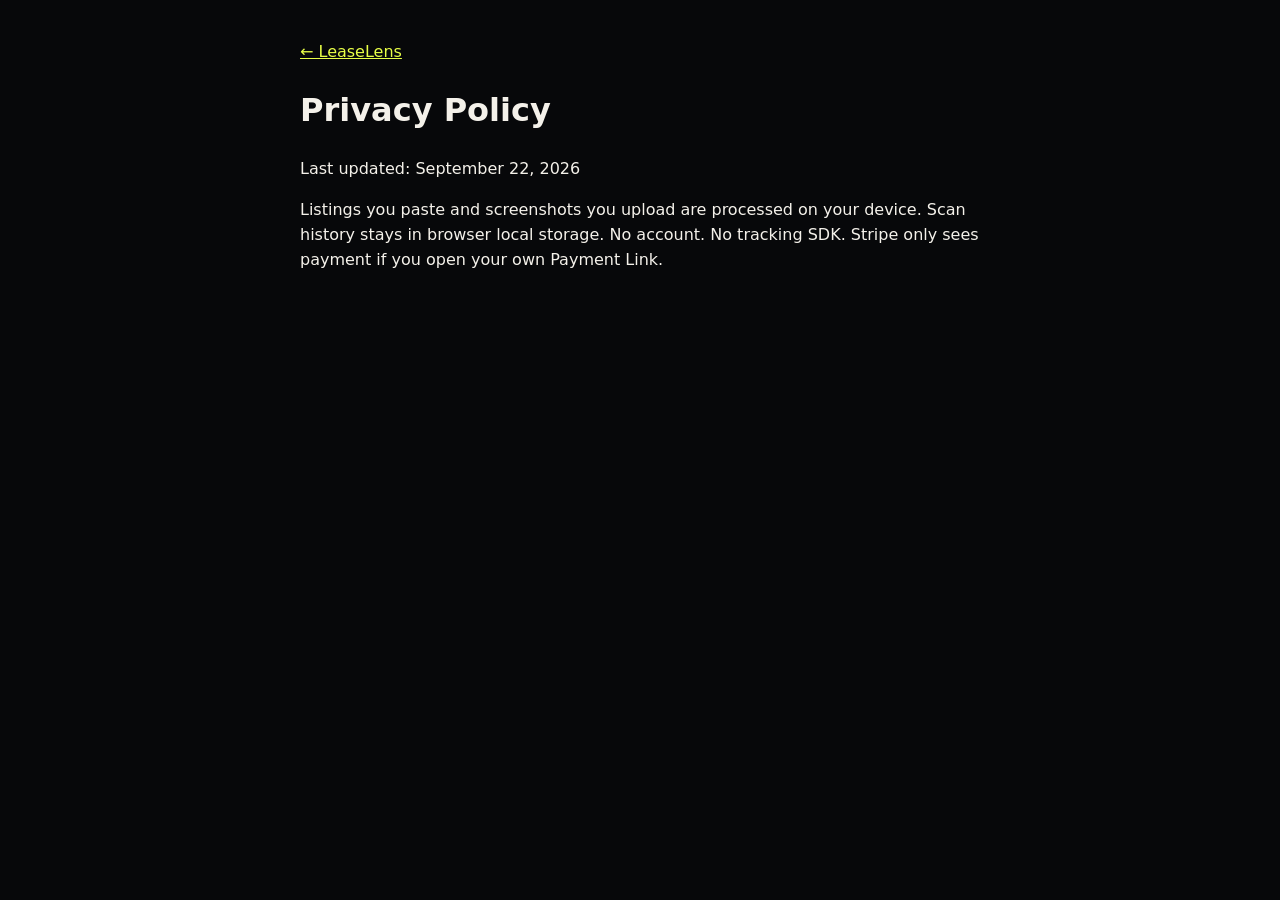
<file: privacy.html>
<!DOCTYPE html><html lang="en"><head><meta charset="UTF-8" /><meta name="viewport" content="width=device-width, initial-scale=1" /><title>LeaseLens Privacy</title>
<style>body{font-family:system-ui;max-width:680px;margin:40px auto;padding:0 20px;background:#07080a;color:#f4f1ea;line-height:1.55}a{color:#e8ff47}</style></head>
<body><p><a href="./index.html">← LeaseLens</a></p><h1>Privacy Policy</h1>
<p>Last updated: September 22, 2026</p>
<p>Listings you paste and screenshots you upload are processed on your device. Scan history stays in browser local storage. No account. No tracking SDK. Stripe only sees payment if you open your own Payment Link.</p>
</body></html>
</file>
